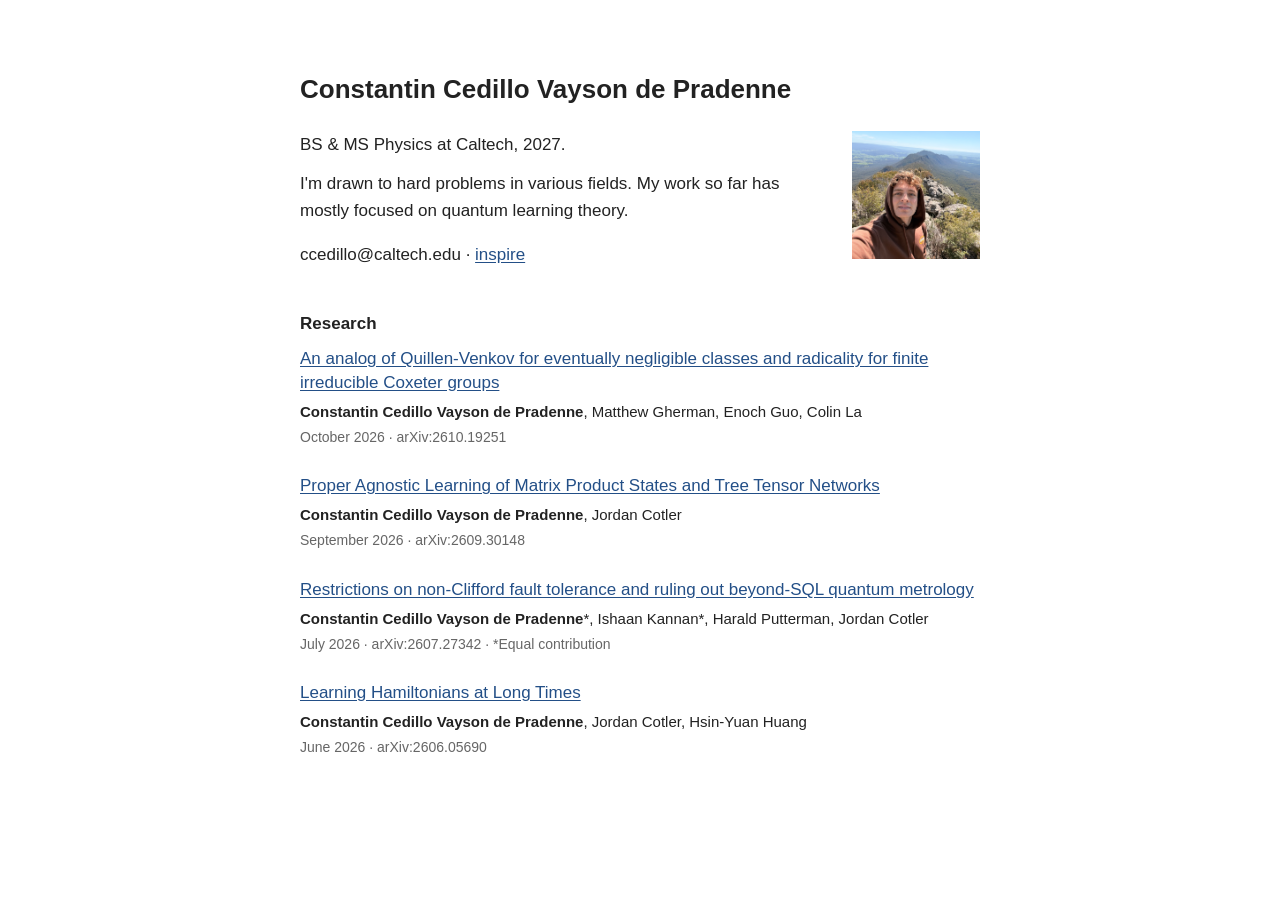
<file: index.html>
<!doctype html>
<html lang="en">
<head>
  <meta charset="UTF-8">
  <meta name="viewport" content="width=device-width, initial-scale=1">
  <meta name="description" content="Constantin Cedillo Vayson de Pradenne. BS &amp; MS Physics at Caltech, 2027. Research in quantum learning theory.">
  <meta name="theme-color" content="#ffffff">
  <title>Constantin Cedillo Vayson de Pradenne</title>
  <link rel="icon" type="image/svg+xml" href="data:image/svg+xml,%3Csvg xmlns='http://www.w3.org/2000/svg' viewBox='0 0 64 64'%3E%3Crect width='64' height='64' rx='14' fill='%23f9f8f5'/%3E%3Ctext x='32' text-anchor='middle' y='42' font-family='Georgia,serif' font-size='30' fill='%232b302b'%3Ecvp%3C/text%3E%3C/svg%3E">
  <link rel="stylesheet" href="/styles.css?v=research-details">
</head>
<body>
  <main>
    <h1>Constantin Cedillo Vayson de Pradenne</h1>
    <div class="intro">
      <div>
        <p>BS &amp; MS Physics at Caltech, 2027.</p>
        <p>I'm drawn to hard problems in various fields. My work so far has mostly focused on quantum learning theory.</p>
        <p class="links">ccedillo@caltech.edu · <a href="https://inspirehep.net/authors/3165574">inspire</a></p>
      </div>
      <img src="/assets/constantin.jpeg" alt="Constantin hiking in the mountains." width="1536" height="1152">
    </div>
    <section aria-labelledby="research-heading">
      <h2 id="research-heading">Research</h2>
      <!-- publications:start -->
      <article class="paper">
        <a href="https://arxiv.org/abs/2610.19251" target="_blank" rel="noopener noreferrer">An analog of Quillen-Venkov for eventually negligible classes and radicality for finite irreducible Coxeter groups</a>
        <p class="authors"><strong>Constantin Cedillo Vayson de Pradenne</strong>, Matthew Gherman, Enoch Guo, Colin La</p>
        <p class="date">October 2026 · arXiv:2610.19251</p>
      </article>
      <article class="paper">
        <a href="https://arxiv.org/abs/2609.30148" target="_blank" rel="noopener noreferrer">Proper Agnostic Learning of Matrix Product States and Tree Tensor Networks</a>
        <p class="authors"><strong>Constantin Cedillo Vayson de Pradenne</strong>, Jordan Cotler</p>
        <p class="date">September 2026 · arXiv:2609.30148</p>
      </article>
      <article class="paper">
        <a href="https://arxiv.org/abs/2607.27342" target="_blank" rel="noopener noreferrer">Restrictions on non-Clifford fault tolerance and ruling out beyond-SQL quantum metrology</a>
        <p class="authors"><strong>Constantin Cedillo Vayson de Pradenne</strong>*, Ishaan Kannan*, Harald Putterman, Jordan Cotler</p>
        <p class="date">July 2026 · arXiv:2607.27342 · *Equal contribution</p>
      </article>
      <article class="paper">
        <a href="https://arxiv.org/abs/2606.05690" target="_blank" rel="noopener noreferrer">Learning Hamiltonians at Long Times</a>
        <p class="authors"><strong>Constantin Cedillo Vayson de Pradenne</strong>, Jordan Cotler, Hsin-Yuan Huang</p>
        <p class="date">June 2026 · arXiv:2606.05690</p>
      </article>
      <!-- publications:end -->
    </section>
  </main>
</body>
</html>
</file>
<file: styles.css>
html { color-scheme: light; background: #fff; color: #222; }
body { max-width: 680px; margin: 72px auto; padding: 0 24px; font: 17px/1.6 "Gill Sans", "Gill Sans MT", Calibri, "Trebuchet MS", sans-serif; }
h1 { margin: 0 0 24px; font-size: 26px; line-height: 1.35; font-weight: 600; }
h2 { margin: 30px 0 10px; font-size: 17px; font-weight: 600; }
p { margin: 0 0 12px; }
a { color: #234f87; text-decoration: underline; text-underline-offset: 2px; }
a:hover { color: #111; }
a:focus-visible { outline: 2px solid #234f87; outline-offset: 4px; }
.intro { display: flex; justify-content: space-between; align-items: flex-start; gap: 28px; }
.intro > div { min-width: 0; }
.intro img { width: 128px; height: 128px; object-fit: cover; object-position: 43% 50%; flex-shrink: 0; }
.links { margin-top: 16px; }
ul { margin: 0; padding-left: 21px; }
li { margin: 8px 0; padding-left: 2px; }
.note { color: #555; }
@media (max-width: 520px) {
  body { margin-top: 36px; padding-inline: 20px; }
  h1 { font-size: 24px; max-width: 340px; }
  .intro { flex-direction: column; gap: 12px; }
  .intro img { width: 112px; height: 112px; }
}

.paper { margin: 0 0 24px; }
.paper > a { display: inline-block; line-height: 1.4; margin-bottom: 5px; }
.paper .authors { margin: 0; font-size: 15px; line-height: 1.55; }
.paper .date { margin: 3px 0 0; font-size: 14px; color: #666; }
.paper strong { font-weight: 600; }
</file>
